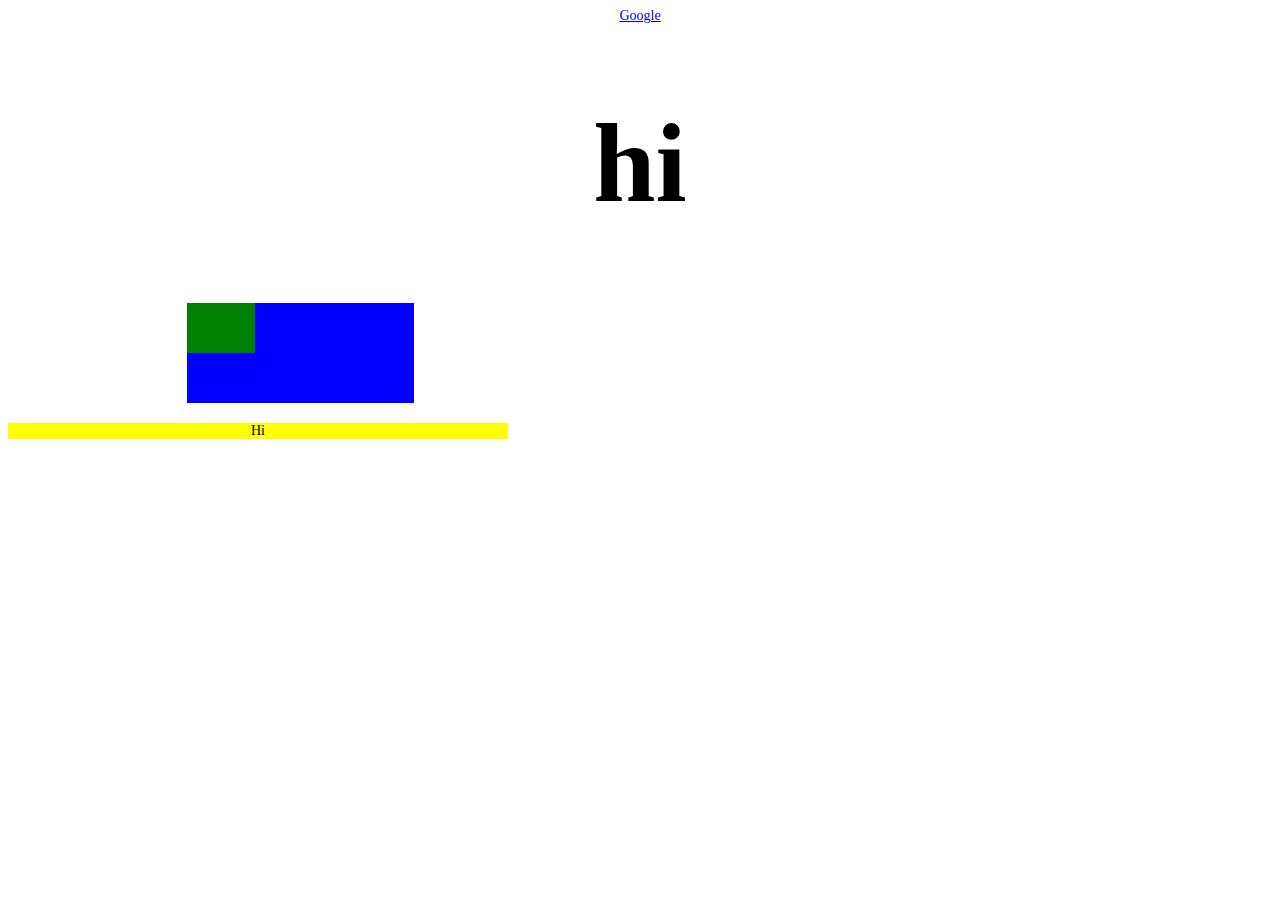
<file: w02/d03/alan/css_sizing_units/index.html>
<!DOCTYPE html>
<html lang="en">
<head>
  <meta charset="UTF-8">
  <title>Document</title>
  <link rel="stylesheet" type="text/css" href="styles.css">
</head>

<body>
  <nav>
  <a href="http://www.google.com">Google</a>
  </nav
  <section id="big-section">
    <div id="container">
      <h1> hi</h1>
        <div id="my_square"> 
        <div id="sub_square">
        </div>
        </div>
    </div>
  </section>
  <footer>
    <p>
      Hi
    </p>
  </footer>
</body>
</html>
</file>
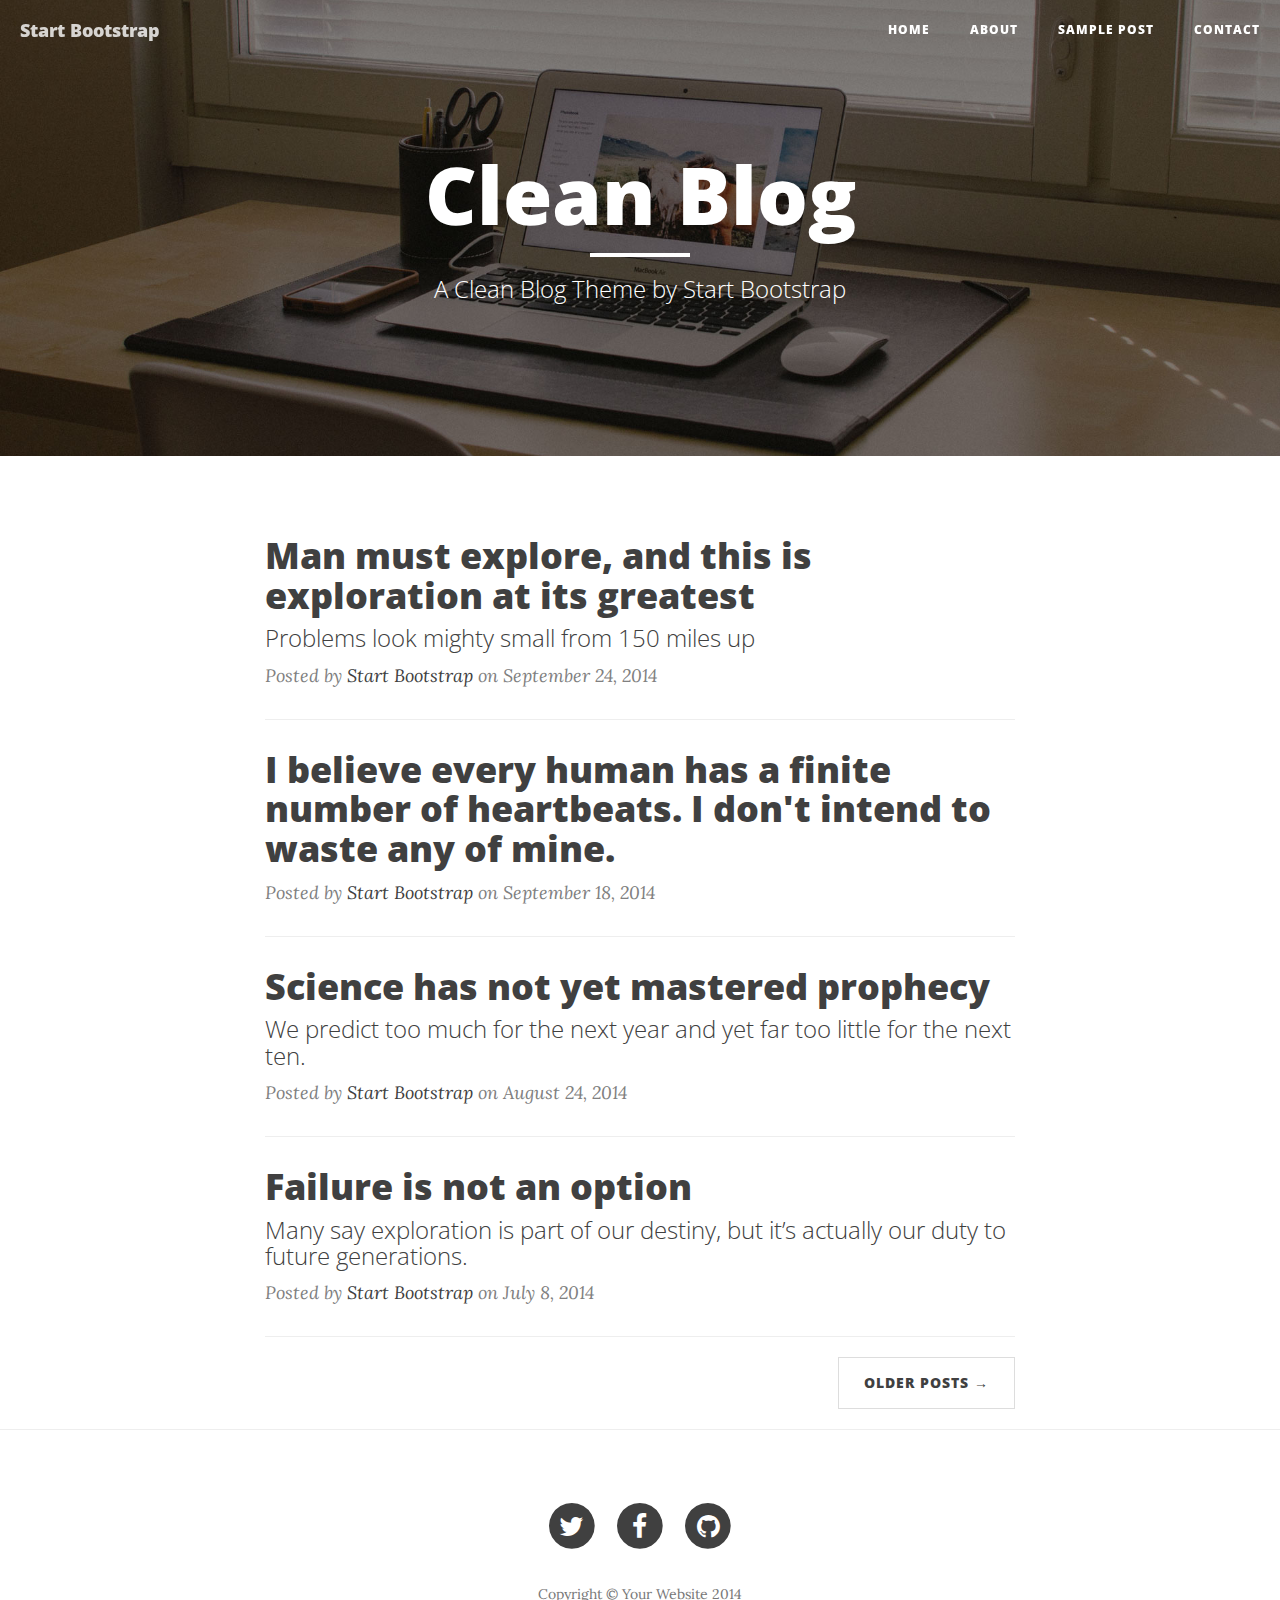
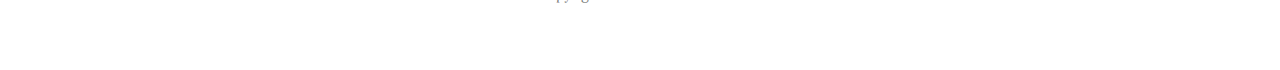
<file: w02/d02/alan/homework/public/index.html>
<!DOCTYPE html>
<html lang="en">

<head>

    <meta charset="utf-8">
    <meta http-equiv="X-UA-Compatible" content="IE=edge">
    <meta name="viewport" content="width=device-width, initial-scale=1">
    <meta name="description" content="">
    <meta name="author" content="">

    <title>Clean Blog</title>

    <!-- Bootstrap Core CSS -->
    <link href="css/bootstrap.min.css" rel="stylesheet">

    <!-- Custom CSS -->
    <link href="css/clean-blog.min.css" rel="stylesheet">

    <!-- Custom Fonts -->
    <link href="http://maxcdn.bootstrapcdn.com/font-awesome/4.1.0/css/font-awesome.min.css" rel="stylesheet" type="text/css">
    <link href='http://fonts.googleapis.com/css?family=Lora:400,700,400italic,700italic' rel='stylesheet' type='text/css'>
    <link href='http://fonts.googleapis.com/css?family=Open+Sans:300italic,400italic,600italic,700italic,800italic,400,300,600,700,800' rel='stylesheet' type='text/css'>

    <!-- HTML5 Shim and Respond.js IE8 support of HTML5 elements and media queries -->
    <!-- WARNING: Respond.js doesn't work if you view the page via file:// -->
    <!--[if lt IE 9]>
        <script src="https://oss.maxcdn.com/libs/html5shiv/3.7.0/html5shiv.js"></script>
        <script src="https://oss.maxcdn.com/libs/respond.js/1.4.2/respond.min.js"></script>
    <![endif]-->

</head>

<body>

    <!-- Navigation -->
    <nav class="navbar navbar-default navbar-custom navbar-fixed-top">
        <div class="container-fluid">
            <!-- Brand and toggle get grouped for better mobile display -->
            <div class="navbar-header page-scroll">
                <button type="button" class="navbar-toggle" data-toggle="collapse" data-target="#bs-example-navbar-collapse-1">
                    <span class="sr-only">Toggle navigation</span>
                    <span class="icon-bar"></span>
                    <span class="icon-bar"></span>
                    <span class="icon-bar"></span>
                </button>
                <a class="navbar-brand" href="index.html">Start Bootstrap</a>
            </div>

            <!-- Collect the nav links, forms, and other content for toggling -->
            <div class="collapse navbar-collapse" id="bs-example-navbar-collapse-1">
                <ul class="nav navbar-nav navbar-right">
                    <li>
                        <a href="index.html">Home</a>
                    </li>
                    <li>
                        <a href="about.html">About</a>
                    </li>
                    <li>
                        <a href="post.html">Sample Post</a>
                    </li>
                    <li>
                        <a href="contact.html">Contact</a>
                    </li>
                </ul>
            </div>
            <!-- /.navbar-collapse -->
        </div>
        <!-- /.container -->
    </nav>

    <!-- Page Header -->
    <!-- Set your background image for this header on the line below. -->
    <header class="intro-header" style="background-image: url('img/home-bg.jpg')">
        <div class="container">
            <div class="row">
                <div class="col-lg-8 col-lg-offset-2 col-md-10 col-md-offset-1">
                    <div class="site-heading">
                        <h1>Clean Blog</h1>
                        <hr class="small">
                        <span class="subheading">A Clean Blog Theme by Start Bootstrap</span>
                    </div>
                </div>
            </div>
        </div>
    </header>

    <!-- Main Content -->
    <div class="container">
        <div class="row">
            <div class="col-lg-8 col-lg-offset-2 col-md-10 col-md-offset-1">
                <div class="post-preview">
                    <a href="post.html">
                        <h2 class="post-title">
                            Man must explore, and this is exploration at its greatest
                        </h2>
                        <h3 class="post-subtitle">
                            Problems look mighty small from 150 miles up
                        </h3>
                    </a>
                    <p class="post-meta">Posted by <a href="#">Start Bootstrap</a> on September 24, 2014</p>
                </div>
                <hr>
                <div class="post-preview">
                    <a href="post.html">
                        <h2 class="post-title">
                            I believe every human has a finite number of heartbeats. I don't intend to waste any of mine.
                        </h2>
                    </a>
                    <p class="post-meta">Posted by <a href="#">Start Bootstrap</a> on September 18, 2014</p>
                </div>
                <hr>
                <div class="post-preview">
                    <a href="post.html">
                        <h2 class="post-title">
                            Science has not yet mastered prophecy
                        </h2>
                        <h3 class="post-subtitle">
                            We predict too much for the next year and yet far too little for the next ten.
                        </h3>
                    </a>
                    <p class="post-meta">Posted by <a href="#">Start Bootstrap</a> on August 24, 2014</p>
                </div>
                <hr>
                <div class="post-preview">
                    <a href="post.html">
                        <h2 class="post-title">
                            Failure is not an option
                        </h2>
                        <h3 class="post-subtitle">
                            Many say exploration is part of our destiny, but it’s actually our duty to future generations.
                        </h3>
                    </a>
                    <p class="post-meta">Posted by <a href="#">Start Bootstrap</a> on July 8, 2014</p>
                </div>
                <hr>
                <!-- Pager -->
                <ul class="pager">
                    <li class="next">
                        <a href="#">Older Posts &rarr;</a>
                    </li>
                </ul>
            </div>
        </div>
    </div>

    <hr>

    <!-- Footer -->
    <footer>
        <div class="container">
            <div class="row">
                <div class="col-lg-8 col-lg-offset-2 col-md-10 col-md-offset-1">
                    <ul class="list-inline text-center">
                        <li>
                            <a href="#">
                                <span class="fa-stack fa-lg">
                                    <i class="fa fa-circle fa-stack-2x"></i>
                                    <i class="fa fa-twitter fa-stack-1x fa-inverse"></i>
                                </span>
                            </a>
                        </li>
                        <li>
                            <a href="#">
                                <span class="fa-stack fa-lg">
                                    <i class="fa fa-circle fa-stack-2x"></i>
                                    <i class="fa fa-facebook fa-stack-1x fa-inverse"></i>
                                </span>
                            </a>
                        </li>
                        <li>
                            <a href="#">
                                <span class="fa-stack fa-lg">
                                    <i class="fa fa-circle fa-stack-2x"></i>
                                    <i class="fa fa-github fa-stack-1x fa-inverse"></i>
                                </span>
                            </a>
                        </li>
                    </ul>
                    <p class="copyright text-muted">Copyright &copy; Your Website 2014</p>
                </div>
            </div>
        </div>
    </footer>

    <!-- jQuery -->
    <script src="js/jquery.js"></script>

    <!-- Bootstrap Core JavaScript -->
    <script src="js/bootstrap.min.js"></script>

    <!-- Custom Theme JavaScript -->
    <script src="js/clean-blog.min.js"></script>

</body>

</html>
</file>
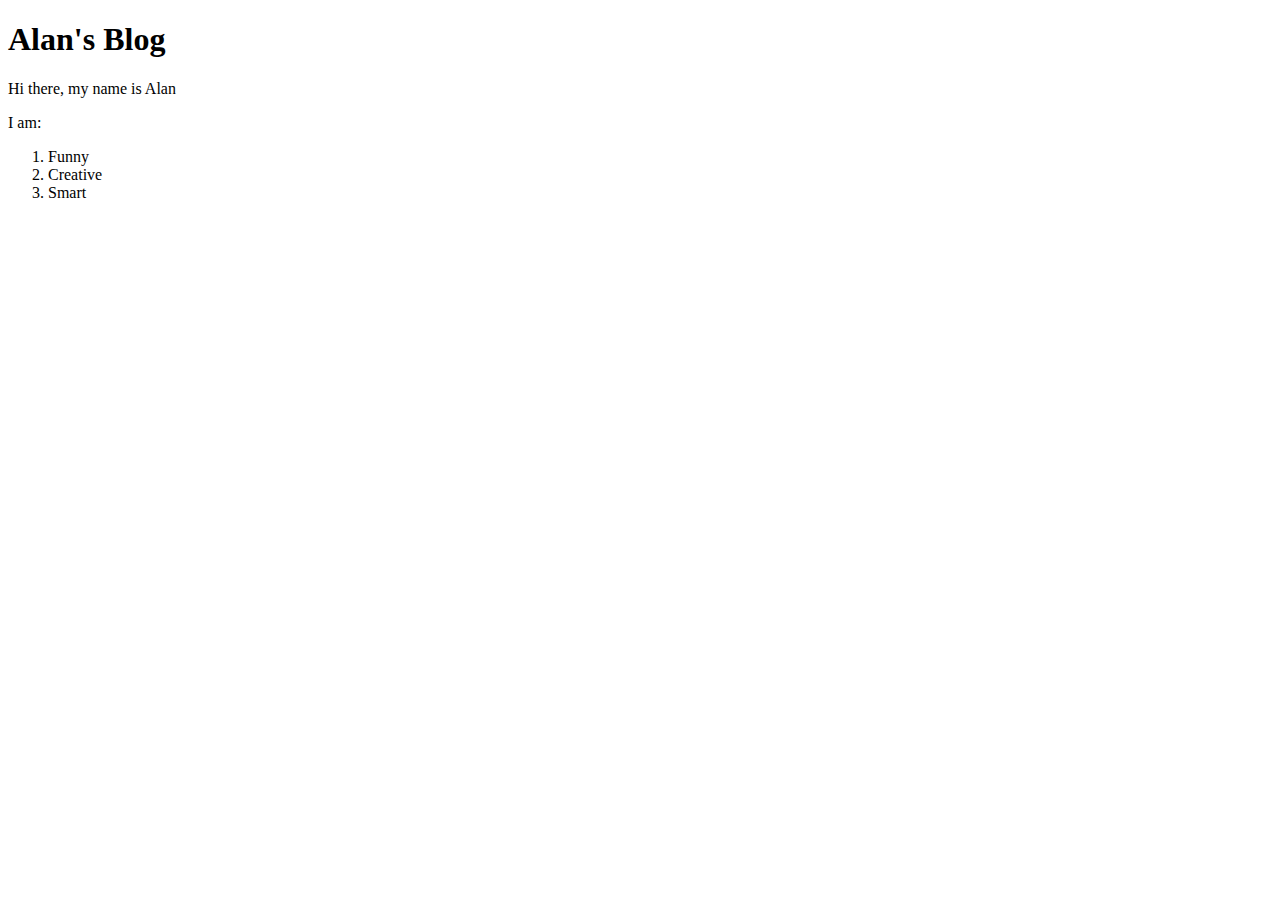
<file: w02/d02/alan/html.html>
<!DOCTYPE html>
<html lang="en">
<head>
  <meta charset="Alan">
  <title>Alan's Blog</title>
</head>
<body>
  <header>
  <h1>Alan's Blog</h1>
  <p>Hi there, my name is Alan</p>
  <p>I am:</p>
  <ol>
    <li>Funny</li>
    <li>Creative</li>
    <li>Smart</li>
  </ol>
</body>
</html>
</file>
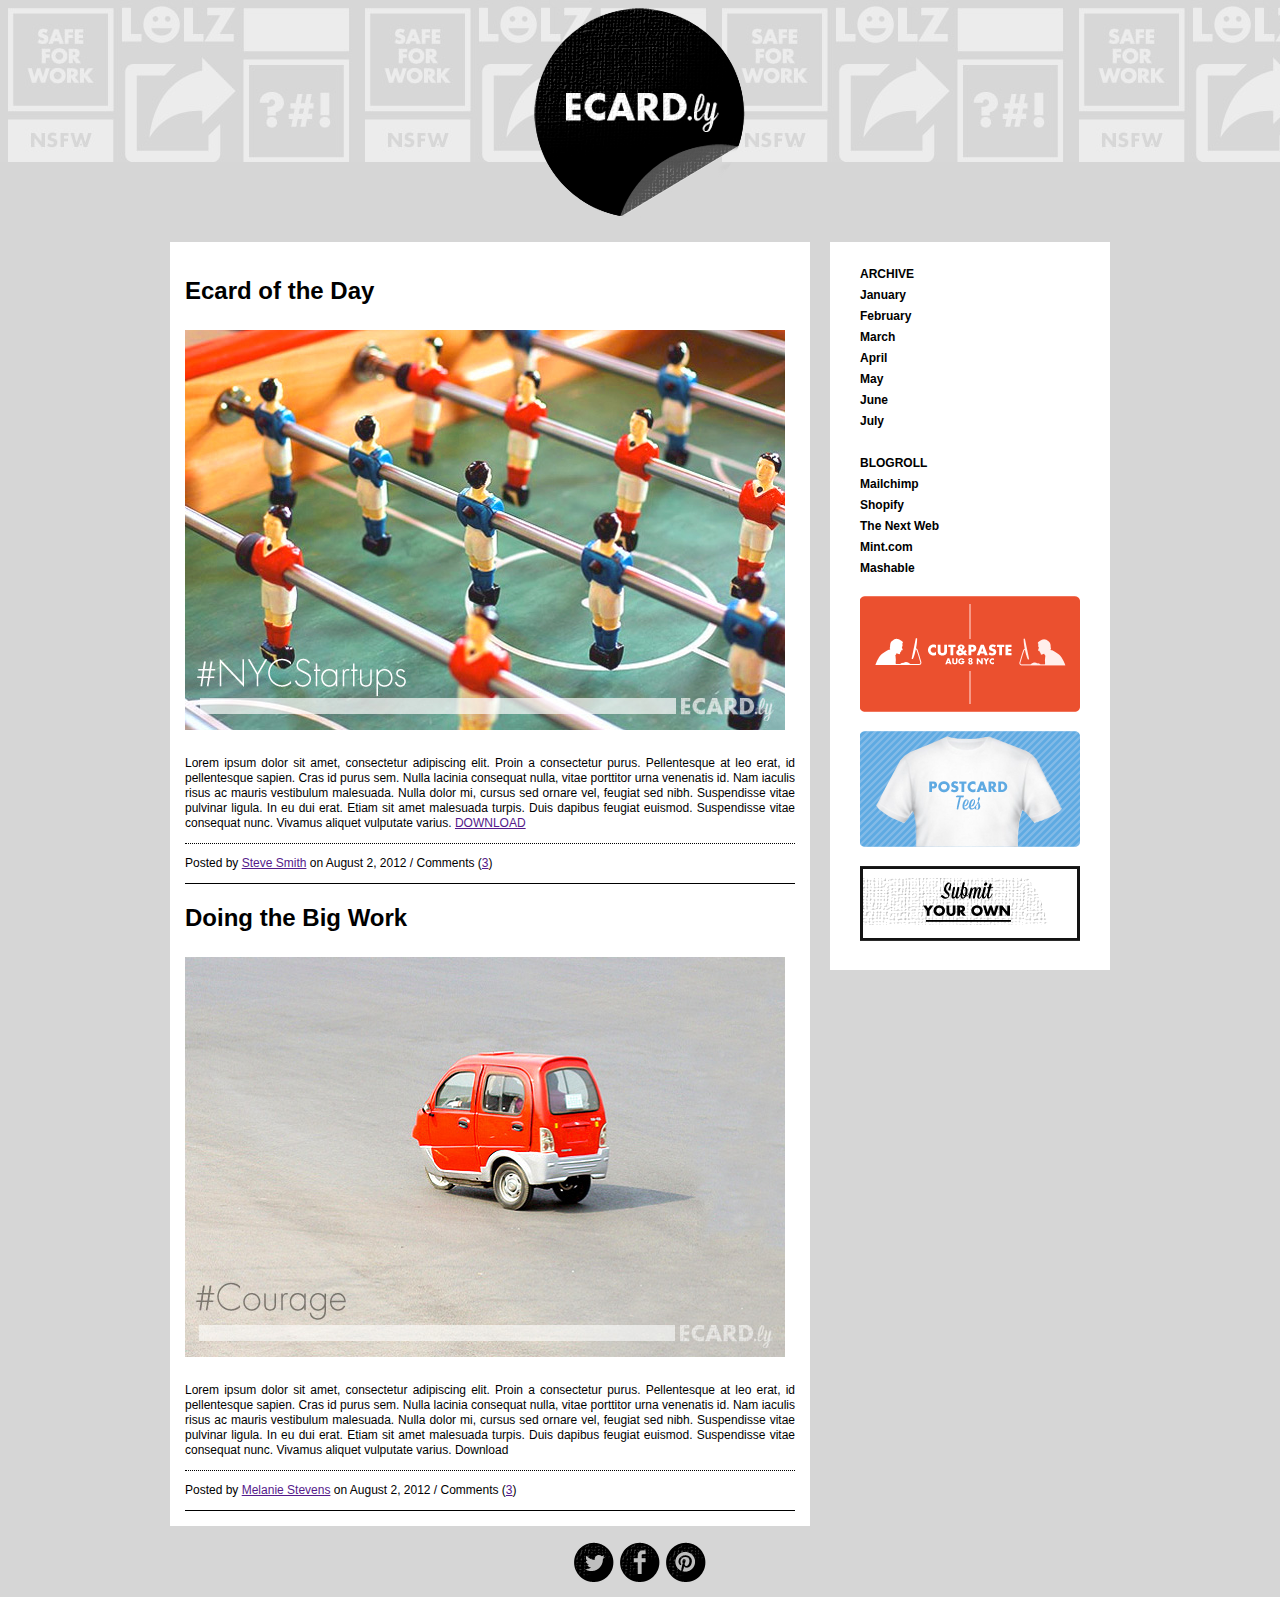
<file: w02/d03/alan/hw_wk2_d3/home.html>
<!DOCTYPE html>
<html lang="en">
  <head>
      <meta charset="utf-8">
      <meta name="description" content="The best in ecards">
      <meta name="keywords" content="Ecards, comedy, gifts">
    <title>Ecard.ly | The Best in Ecards</title>
    <link rel="stylesheet" href="css/styles.css">
    <link rel="stylesheet" href="css/normalize.css">
  </head>
  <body>
    <div id="container">

      <header>
        <div>
        <img src="images/logo.png">
        </div>
      </header>

      <div id="main">
        <div id="main_column">
          <h2>Ecard of the Day</h2>
              <img src="images/ecard-nycstartups.jpg">
          <p>
            Lorem ipsum dolor sit amet, consectetur adipiscing elit. Proin a consectetur purus. Pellentesque at leo erat, id pellentesque sapien. Cras id purus sem. Nulla lacinia consequat nulla, vitae porttitor urna venenatis id. Nam iaculis risus ac mauris vestibulum malesuada. Nulla dolor mi, cursus sed ornare vel, feugiat sed nibh. Suspendisse vitae pulvinar ligula. In eu dui erat. Etiam sit amet malesuada turpis. Duis dapibus feugiat euismod. Suspendisse vitae consequat nunc. Vivamus aliquet vulputate varius. <a href="">DOWNLOAD</a>
          </p>

            <div class="brd"> 
              <p>
                Posted by 
                <a href="">Steve Smith</a> 
                on August 2, 2012  /  Comments (<a href="">3</a>)
              </p>
            </div>

          <h2>Doing the Big Work</h2>
          <img src="images/ecard-courage.jpg">
          <p>
            Lorem ipsum dolor sit amet, consectetur adipiscing elit. Proin a consectetur purus. Pellentesque at leo erat, id pellentesque sapien. Cras id purus sem. Nulla lacinia consequat nulla, vitae porttitor urna venenatis id. Nam iaculis risus ac mauris vestibulum malesuada. Nulla dolor mi, cursus sed ornare vel, feugiat sed nibh. Suspendisse vitae pulvinar ligula. In eu dui erat. Etiam sit amet malesuada turpis. Duis dapibus feugiat euismod. Suspendisse vitae consequat nunc. Vivamus aliquet vulputate varius. Download
          </p>

             <div class="brd"> 
              <p>
                Posted by 
                <a href="">Melanie Stevens</a> on August 2, 2012  /  Comments (<a href="">3</a>)
              </p>
            </div>
          </div>

        <div id="sidebar">
          <p style="font-weight: bold; line-height: 175%">
            ARCHIVE<br>
            January <br>
            February <br>
            March <br>
            April <br>
            May <br>
            June <br>
            July <br>
            <br>
            BLOGROLL <br>
            Mailchimp <br>
            Shopify <br>
            The Next Web <br>
            Mint.com <br>
            Mashable 
          </p>
          <img src="images/ad-cut-and-paste.gif">
          <img src="images/ad-postcard-tee.png">
          <img src="images/ad-submit-your-own.png">
        </div>
      </div>
  <div class="clearfix">
  </div>
    <footer>
    <img src="images/social-icon-twitter.png">
    <img src="images/social-icon-facebook.png">
    <img src="images/social-icon-pinterest.png">
    </footer>
    </div>
  </body>
</html>
</file>
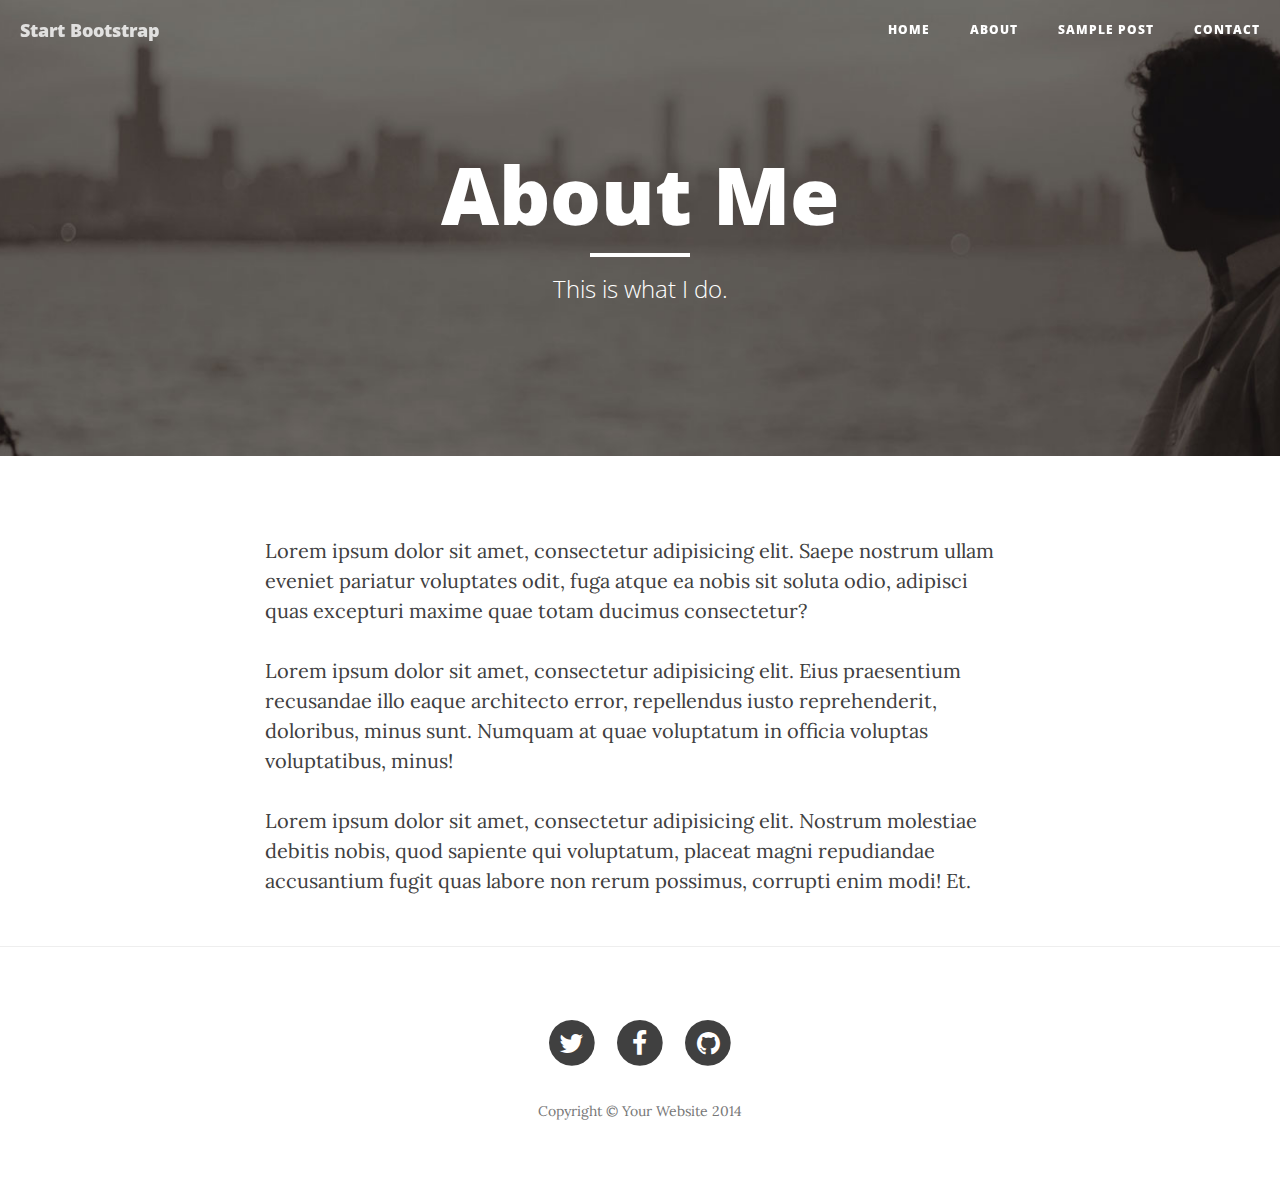
<file: w02/d02/alan/homework/public/about.html>
<!DOCTYPE html>
<html lang="en">

<head>

    <meta charset="utf-8">
    <meta http-equiv="X-UA-Compatible" content="IE=edge">
    <meta name="viewport" content="width=device-width, initial-scale=1">
    <meta name="description" content="">
    <meta name="author" content="">

    <title>Clean Blog - About</title>

    <!-- Bootstrap Core CSS -->
    <link href="css/bootstrap.min.css" rel="stylesheet">

    <!-- Custom CSS -->
    <link href="css/clean-blog.min.css" rel="stylesheet">

    <!-- Custom Fonts -->
    <link href="http://maxcdn.bootstrapcdn.com/font-awesome/4.1.0/css/font-awesome.min.css" rel="stylesheet" type="text/css">
    <link href='http://fonts.googleapis.com/css?family=Lora:400,700,400italic,700italic' rel='stylesheet' type='text/css'>
    <link href='http://fonts.googleapis.com/css?family=Open+Sans:300italic,400italic,600italic,700italic,800italic,400,300,600,700,800' rel='stylesheet' type='text/css'>

    <!-- HTML5 Shim and Respond.js IE8 support of HTML5 elements and media queries -->
    <!-- WARNING: Respond.js doesn't work if you view the page via file:// -->
    <!--[if lt IE 9]>
        <script src="https://oss.maxcdn.com/libs/html5shiv/3.7.0/html5shiv.js"></script>
        <script src="https://oss.maxcdn.com/libs/respond.js/1.4.2/respond.min.js"></script>
    <![endif]-->

</head>

<body>

    <!-- Navigation -->
    <nav class="navbar navbar-default navbar-custom navbar-fixed-top">
        <div class="container-fluid">
            <!-- Brand and toggle get grouped for better mobile display -->
            <div class="navbar-header page-scroll">
                <button type="button" class="navbar-toggle" data-toggle="collapse" data-target="#bs-example-navbar-collapse-1">
                    <span class="sr-only">Toggle navigation</span>
                    <span class="icon-bar"></span>
                    <span class="icon-bar"></span>
                    <span class="icon-bar"></span>
                </button>
                <a class="navbar-brand" href="index.html">Start Bootstrap</a>
            </div>

            <!-- Collect the nav links, forms, and other content for toggling -->
            <div class="collapse navbar-collapse" id="bs-example-navbar-collapse-1">
                <ul class="nav navbar-nav navbar-right">
                    <li>
                        <a href="index.html">Home</a>
                    </li>
                    <li>
                        <a href="about.html">About</a>
                    </li>
                    <li>
                        <a href="post.html">Sample Post</a>
                    </li>
                    <li>
                        <a href="contact.html">Contact</a>
                    </li>
                </ul>
            </div>
            <!-- /.navbar-collapse -->
        </div>
        <!-- /.container -->
    </nav>

    <!-- Page Header -->
    <!-- Set your background image for this header on the line below. -->
    <header class="intro-header" style="background-image: url('img/about-bg.jpg')">
        <div class="container">
            <div class="row">
                <div class="col-lg-8 col-lg-offset-2 col-md-10 col-md-offset-1">
                    <div class="page-heading">
                        <h1>About Me</h1>
                        <hr class="small">
                        <span class="subheading">This is what I do.</span>
                    </div>
                </div>
            </div>
        </div>
    </header>

    <!-- Main Content -->
    <div class="container">
        <div class="row">
            <div class="col-lg-8 col-lg-offset-2 col-md-10 col-md-offset-1">
                <p>Lorem ipsum dolor sit amet, consectetur adipisicing elit. Saepe nostrum ullam eveniet pariatur voluptates odit, fuga atque ea nobis sit soluta odio, adipisci quas excepturi maxime quae totam ducimus consectetur?</p>
                <p>Lorem ipsum dolor sit amet, consectetur adipisicing elit. Eius praesentium recusandae illo eaque architecto error, repellendus iusto reprehenderit, doloribus, minus sunt. Numquam at quae voluptatum in officia voluptas voluptatibus, minus!</p>
                <p>Lorem ipsum dolor sit amet, consectetur adipisicing elit. Nostrum molestiae debitis nobis, quod sapiente qui voluptatum, placeat magni repudiandae accusantium fugit quas labore non rerum possimus, corrupti enim modi! Et.</p>
            </div>
        </div>
    </div>

    <hr>

    <!-- Footer -->
    <footer>
        <div class="container">
            <div class="row">
                <div class="col-lg-8 col-lg-offset-2 col-md-10 col-md-offset-1">
                    <ul class="list-inline text-center">
                        <li>
                            <a href="#">
                                <span class="fa-stack fa-lg">
                                    <i class="fa fa-circle fa-stack-2x"></i>
                                    <i class="fa fa-twitter fa-stack-1x fa-inverse"></i>
                                </span>
                            </a>
                        </li>
                        <li>
                            <a href="#">
                                <span class="fa-stack fa-lg">
                                    <i class="fa fa-circle fa-stack-2x"></i>
                                    <i class="fa fa-facebook fa-stack-1x fa-inverse"></i>
                                </span>
                            </a>
                        </li>
                        <li>
                            <a href="#">
                                <span class="fa-stack fa-lg">
                                    <i class="fa fa-circle fa-stack-2x"></i>
                                    <i class="fa fa-github fa-stack-1x fa-inverse"></i>
                                </span>
                            </a>
                        </li>
                    </ul>
                    <p class="copyright text-muted">Copyright &copy; Your Website 2014</p>
                </div>
            </div>
        </div>
    </footer>

    <!-- jQuery -->
    <script src="js/jquery.js"></script>

    <!-- Bootstrap Core JavaScript -->
    <script src="js/bootstrap.min.js"></script>

    <!-- Custom Theme JavaScript -->
    <script src="js/clean-blog.min.js"></script>

</body>

</html>
</file>
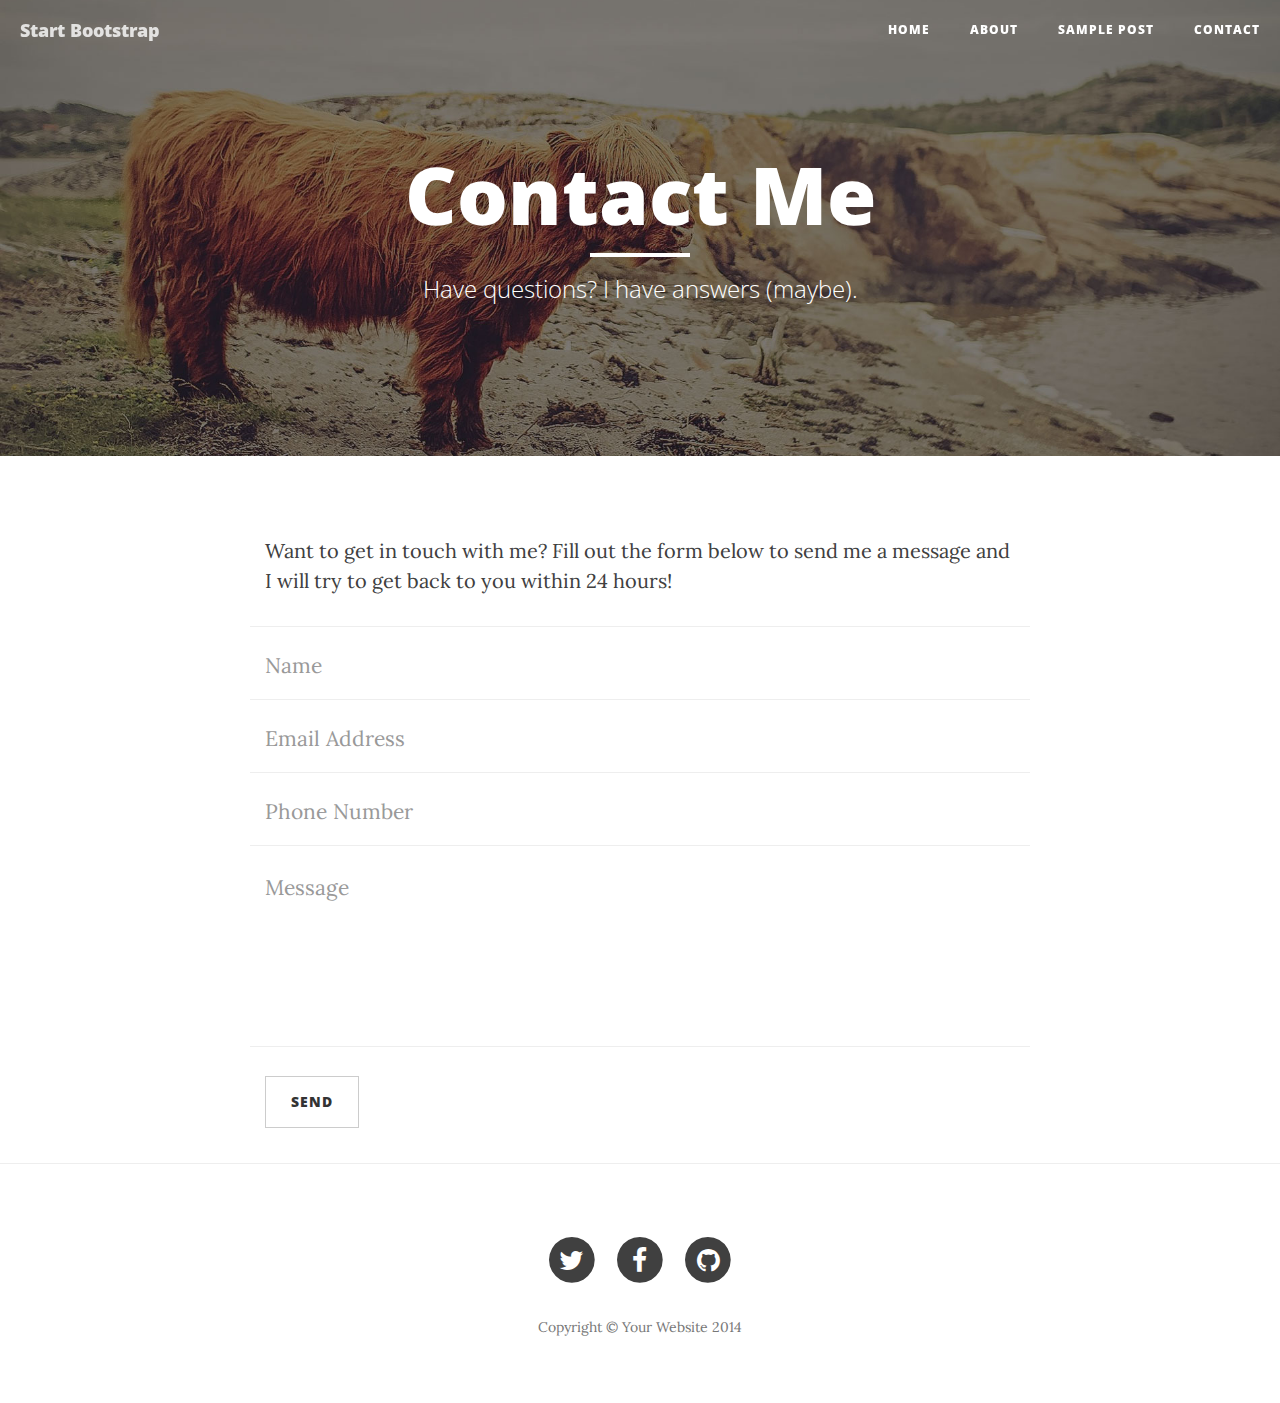
<file: w02/d02/alan/homework/public/contact.html>
<!DOCTYPE html>
<html lang="en">

<head>

    <meta charset="utf-8">
    <meta http-equiv="X-UA-Compatible" content="IE=edge">
    <meta name="viewport" content="width=device-width, initial-scale=1">
    <meta name="description" content="">
    <meta name="author" content="">

    <title>Clean Blog - Contact</title>

    <!-- Bootstrap Core CSS -->
    <link href="css/bootstrap.min.css" rel="stylesheet">

    <!-- Custom CSS -->
    <link href="css/clean-blog.min.css" rel="stylesheet">

    <!-- Custom Fonts -->
    <link href="http://maxcdn.bootstrapcdn.com/font-awesome/4.1.0/css/font-awesome.min.css" rel="stylesheet" type="text/css">
    <link href='http://fonts.googleapis.com/css?family=Lora:400,700,400italic,700italic' rel='stylesheet' type='text/css'>
    <link href='http://fonts.googleapis.com/css?family=Open+Sans:300italic,400italic,600italic,700italic,800italic,400,300,600,700,800' rel='stylesheet' type='text/css'>

    <!-- HTML5 Shim and Respond.js IE8 support of HTML5 elements and media queries -->
    <!-- WARNING: Respond.js doesn't work if you view the page via file:// -->
    <!--[if lt IE 9]>
        <script src="https://oss.maxcdn.com/libs/html5shiv/3.7.0/html5shiv.js"></script>
        <script src="https://oss.maxcdn.com/libs/respond.js/1.4.2/respond.min.js"></script>
    <![endif]-->

</head>

<body>

    <!-- Navigation -->
    <nav class="navbar navbar-default navbar-custom navbar-fixed-top">
        <div class="container-fluid">
            <!-- Brand and toggle get grouped for better mobile display -->
            <div class="navbar-header page-scroll">
                <button type="button" class="navbar-toggle" data-toggle="collapse" data-target="#bs-example-navbar-collapse-1">
                    <span class="sr-only">Toggle navigation</span>
                    <span class="icon-bar"></span>
                    <span class="icon-bar"></span>
                    <span class="icon-bar"></span>
                </button>
                <a class="navbar-brand" href="index.html">Start Bootstrap</a>
            </div>

            <!-- Collect the nav links, forms, and other content for toggling -->
            <div class="collapse navbar-collapse" id="bs-example-navbar-collapse-1">
                <ul class="nav navbar-nav navbar-right">
                    <li>
                        <a href="index.html">Home</a>
                    </li>
                    <li>
                        <a href="about.html">About</a>
                    </li>
                    <li>
                        <a href="post.html">Sample Post</a>
                    </li>
                    <li>
                        <a href="contact.html">Contact</a>
                    </li>
                </ul>
            </div>
            <!-- /.navbar-collapse -->
        </div>
        <!-- /.container -->
    </nav>

    <!-- Page Header -->
    <!-- Set your background image for this header on the line below. -->
    <header class="intro-header" style="background-image: url('img/contact-bg.jpg')">
        <div class="container">
            <div class="row">
                <div class="col-lg-8 col-lg-offset-2 col-md-10 col-md-offset-1">
                    <div class="page-heading">
                        <h1>Contact Me</h1>
                        <hr class="small">
                        <span class="subheading">Have questions? I have answers (maybe).</span>
                    </div>
                </div>
            </div>
        </div>
    </header>

    <!-- Main Content -->
    <div class="container">
        <div class="row">
            <div class="col-lg-8 col-lg-offset-2 col-md-10 col-md-offset-1">
                <p>Want to get in touch with me? Fill out the form below to send me a message and I will try to get back to you within 24 hours!</p>
                <!-- Contact Form - Enter your email address on line 19 of the mail/contact_me.php file to make this form work. -->
                <!-- WARNING: Some web hosts do not allow emails to be sent through forms to common mail hosts like Gmail or Yahoo. It's recommended that you use a private domain email address! -->
                <!-- NOTE: To use the contact form, your site must be on a live web host with PHP! The form will not work locally! -->
                <form name="sentMessage" id="contactForm" novalidate>
                    <div class="row control-group">
                        <div class="form-group col-xs-12 floating-label-form-group controls">
                            <label>Name</label>
                            <input type="text" class="form-control" placeholder="Name" id="name" required data-validation-required-message="Please enter your name.">
                            <p class="help-block text-danger"></p>
                        </div>
                    </div>
                    <div class="row control-group">
                        <div class="form-group col-xs-12 floating-label-form-group controls">
                            <label>Email Address</label>
                            <input type="email" class="form-control" placeholder="Email Address" id="email" required data-validation-required-message="Please enter your email address.">
                            <p class="help-block text-danger"></p>
                        </div>
                    </div>
                    <div class="row control-group">
                        <div class="form-group col-xs-12 floating-label-form-group controls">
                            <label>Phone Number</label>
                            <input type="tel" class="form-control" placeholder="Phone Number" id="phone" required data-validation-required-message="Please enter your phone number.">
                            <p class="help-block text-danger"></p>
                        </div>
                    </div>
                    <div class="row control-group">
                        <div class="form-group col-xs-12 floating-label-form-group controls">
                            <label>Message</label>
                            <textarea rows="5" class="form-control" placeholder="Message" id="message" required data-validation-required-message="Please enter a message."></textarea>
                            <p class="help-block text-danger"></p>
                        </div>
                    </div>
                    <br>
                    <div id="success"></div>
                    <div class="row">
                        <div class="form-group col-xs-12">
                            <button type="submit" class="btn btn-default">Send</button>
                        </div>
                    </div>
                </form>
            </div>
        </div>
    </div>

    <hr>

    <!-- Footer -->
    <footer>
        <div class="container">
            <div class="row">
                <div class="col-lg-8 col-lg-offset-2 col-md-10 col-md-offset-1">
                    <ul class="list-inline text-center">
                        <li>
                            <a href="#">
                                <span class="fa-stack fa-lg">
                                    <i class="fa fa-circle fa-stack-2x"></i>
                                    <i class="fa fa-twitter fa-stack-1x fa-inverse"></i>
                                </span>
                            </a>
                        </li>
                        <li>
                            <a href="#">
                                <span class="fa-stack fa-lg">
                                    <i class="fa fa-circle fa-stack-2x"></i>
                                    <i class="fa fa-facebook fa-stack-1x fa-inverse"></i>
                                </span>
                            </a>
                        </li>
                        <li>
                            <a href="#">
                                <span class="fa-stack fa-lg">
                                    <i class="fa fa-circle fa-stack-2x"></i>
                                    <i class="fa fa-github fa-stack-1x fa-inverse"></i>
                                </span>
                            </a>
                        </li>
                    </ul>
                    <p class="copyright text-muted">Copyright &copy; Your Website 2014</p>
                </div>
            </div>
        </div>
    </footer>

    <!-- jQuery -->
    <script src="js/jquery.js"></script>

    <!-- Bootstrap Core JavaScript -->
    <script src="js/bootstrap.min.js"></script>

    <!-- Custom Theme JavaScript -->
    <script src="js/clean-blog.min.js"></script>

</body>

</html>
</file>
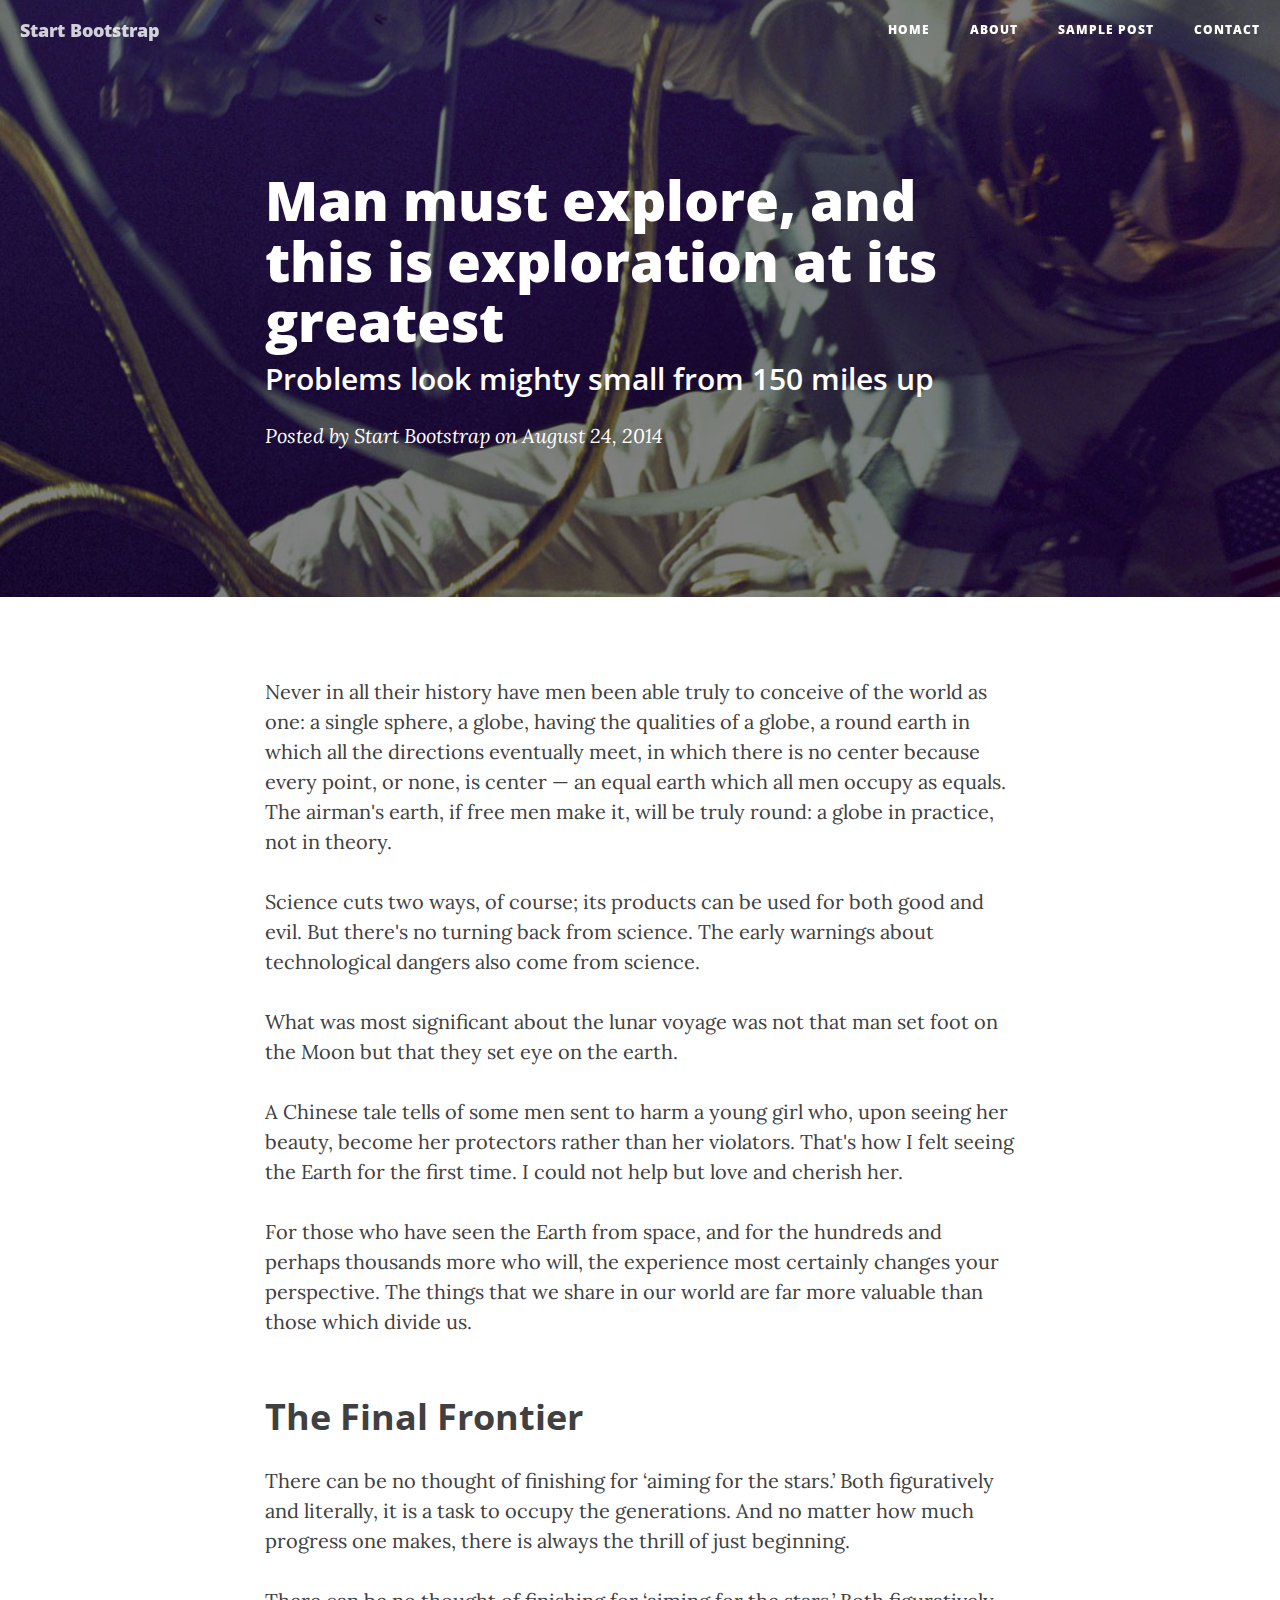
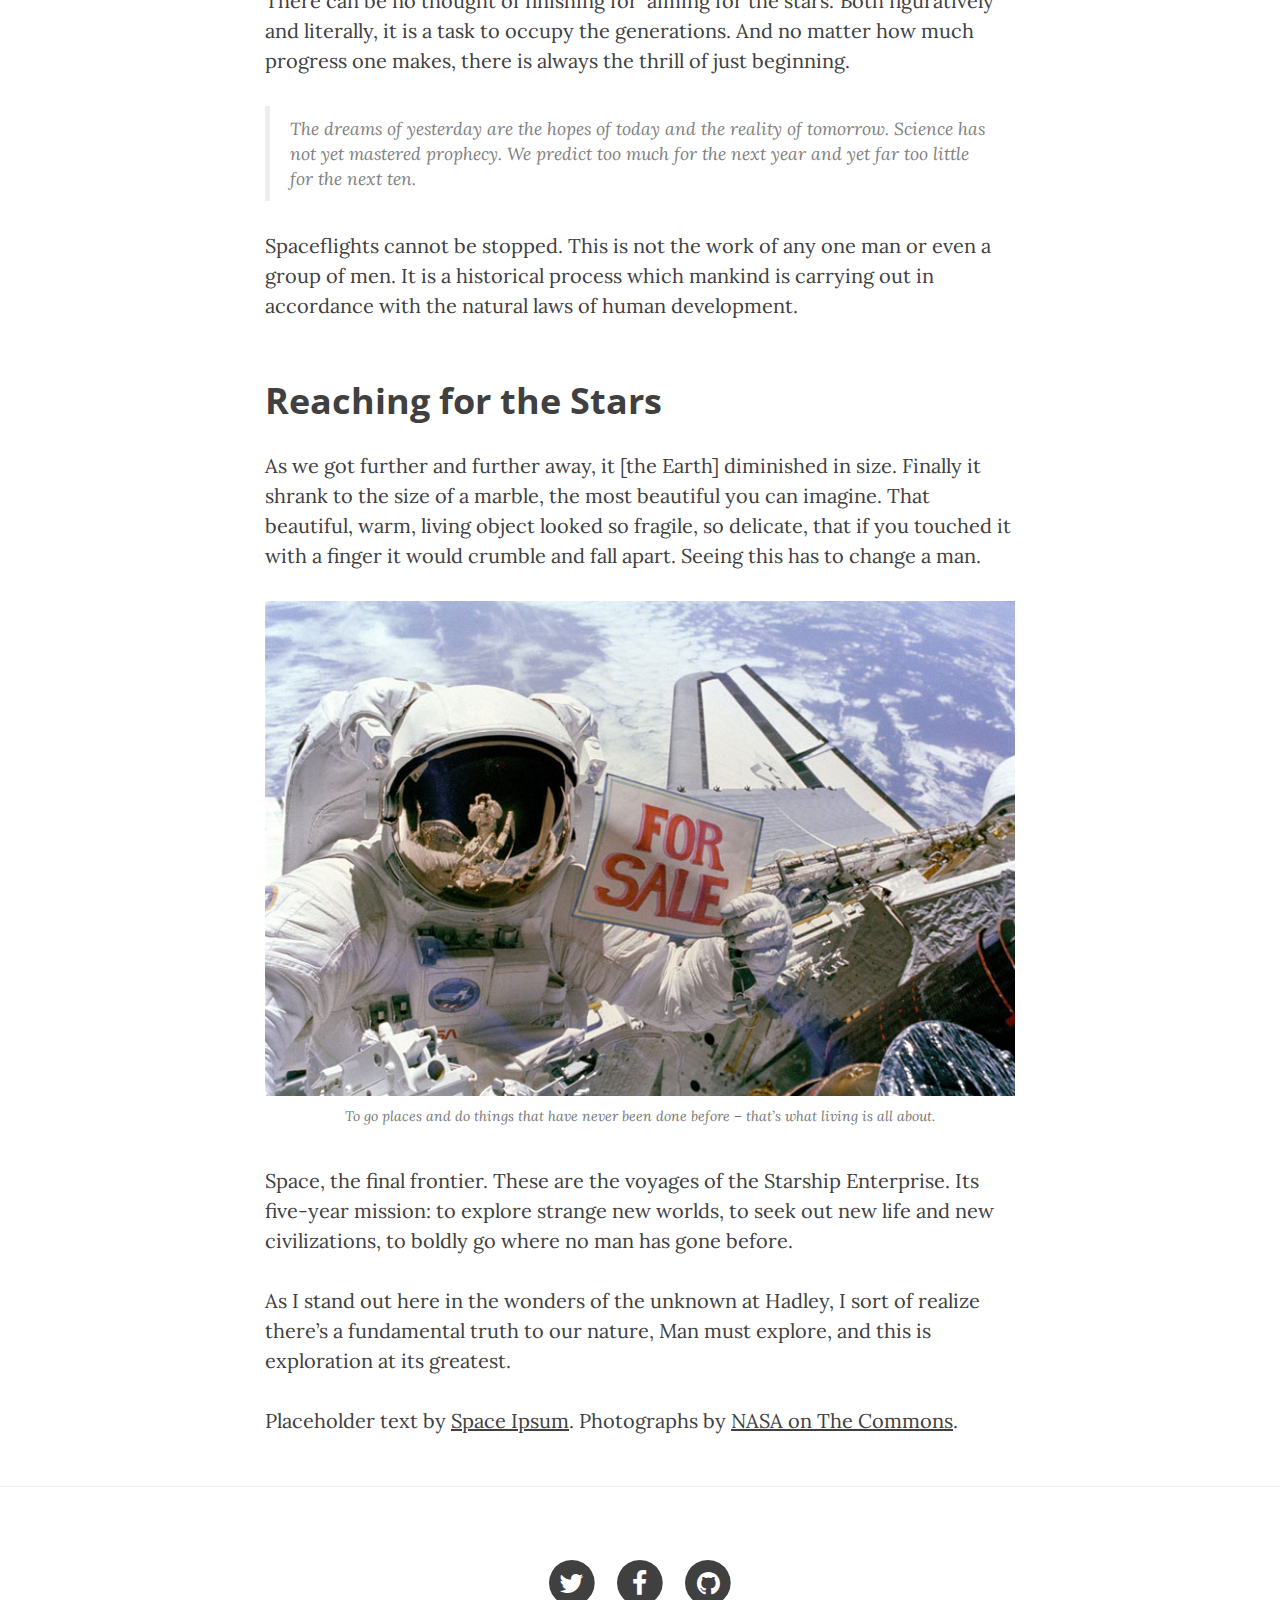
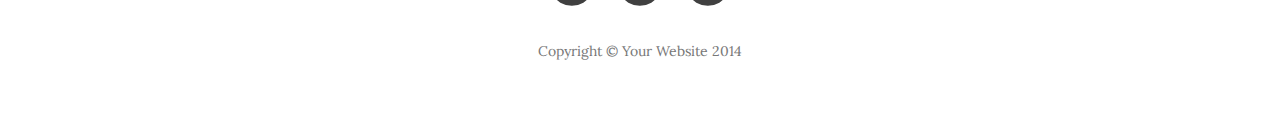
<file: w02/d02/alan/homework/public/post.html>
<!DOCTYPE html>
<html lang="en">

<head>

    <meta charset="utf-8">
    <meta http-equiv="X-UA-Compatible" content="IE=edge">
    <meta name="viewport" content="width=device-width, initial-scale=1">
    <meta name="description" content="">
    <meta name="author" content="">

    <title>Clean Blog - Sample Post</title>

    <!-- Bootstrap Core CSS -->
    <link href="css/bootstrap.min.css" rel="stylesheet">

    <!-- Custom CSS -->
    <link href="css/clean-blog.min.css" rel="stylesheet">

    <!-- Custom Fonts -->
    <link href="http://maxcdn.bootstrapcdn.com/font-awesome/4.1.0/css/font-awesome.min.css" rel="stylesheet" type="text/css">
    <link href='http://fonts.googleapis.com/css?family=Lora:400,700,400italic,700italic' rel='stylesheet' type='text/css'>
    <link href='http://fonts.googleapis.com/css?family=Open+Sans:300italic,400italic,600italic,700italic,800italic,400,300,600,700,800' rel='stylesheet' type='text/css'>

    <!-- HTML5 Shim and Respond.js IE8 support of HTML5 elements and media queries -->
    <!-- WARNING: Respond.js doesn't work if you view the page via file:// -->
    <!--[if lt IE 9]>
        <script src="https://oss.maxcdn.com/libs/html5shiv/3.7.0/html5shiv.js"></script>
        <script src="https://oss.maxcdn.com/libs/respond.js/1.4.2/respond.min.js"></script>
    <![endif]-->

</head>

<body>

    <!-- Navigation -->
    <nav class="navbar navbar-default navbar-custom navbar-fixed-top">
        <div class="container-fluid">
            <!-- Brand and toggle get grouped for better mobile display -->
            <div class="navbar-header page-scroll">
                <button type="button" class="navbar-toggle" data-toggle="collapse" data-target="#bs-example-navbar-collapse-1">
                    <span class="sr-only">Toggle navigation</span>
                    <span class="icon-bar"></span>
                    <span class="icon-bar"></span>
                    <span class="icon-bar"></span>
                </button>
                <a class="navbar-brand" href="index.html">Start Bootstrap</a>
            </div>

            <!-- Collect the nav links, forms, and other content for toggling -->
            <div class="collapse navbar-collapse" id="bs-example-navbar-collapse-1">
                <ul class="nav navbar-nav navbar-right">
                    <li>
                        <a href="index.html">Home</a>
                    </li>
                    <li>
                        <a href="about.html">About</a>
                    </li>
                    <li>
                        <a href="post.html">Sample Post</a>
                    </li>
                    <li>
                        <a href="contact.html">Contact</a>
                    </li>
                </ul>
            </div>
            <!-- /.navbar-collapse -->
        </div>
        <!-- /.container -->
    </nav>

    <!-- Page Header -->
    <!-- Set your background image for this header on the line below. -->
    <header class="intro-header" style="background-image: url('img/post-bg.jpg')">
        <div class="container">
            <div class="row">
                <div class="col-lg-8 col-lg-offset-2 col-md-10 col-md-offset-1">
                    <div class="post-heading">
                        <h1>Man must explore, and this is exploration at its greatest</h1>
                        <h2 class="subheading">Problems look mighty small from 150 miles up</h2>
                        <span class="meta">Posted by <a href="#">Start Bootstrap</a> on August 24, 2014</span>
                    </div>
                </div>
            </div>
        </div>
    </header>

    <!-- Post Content -->
    <article>
        <div class="container">
            <div class="row">
                <div class="col-lg-8 col-lg-offset-2 col-md-10 col-md-offset-1">
                    <p>Never in all their history have men been able truly to conceive of the world as one: a single sphere, a globe, having the qualities of a globe, a round earth in which all the directions eventually meet, in which there is no center because every point, or none, is center — an equal earth which all men occupy as equals. The airman's earth, if free men make it, will be truly round: a globe in practice, not in theory.</p>

                    <p>Science cuts two ways, of course; its products can be used for both good and evil. But there's no turning back from science. The early warnings about technological dangers also come from science.</p>

                    <p>What was most significant about the lunar voyage was not that man set foot on the Moon but that they set eye on the earth.</p>

                    <p>A Chinese tale tells of some men sent to harm a young girl who, upon seeing her beauty, become her protectors rather than her violators. That's how I felt seeing the Earth for the first time. I could not help but love and cherish her.</p>

                    <p>For those who have seen the Earth from space, and for the hundreds and perhaps thousands more who will, the experience most certainly changes your perspective. The things that we share in our world are far more valuable than those which divide us.</p>

                    <h2 class="section-heading">The Final Frontier</h2>

                    <p>There can be no thought of finishing for ‘aiming for the stars.’ Both figuratively and literally, it is a task to occupy the generations. And no matter how much progress one makes, there is always the thrill of just beginning.</p>

                    <p>There can be no thought of finishing for ‘aiming for the stars.’ Both figuratively and literally, it is a task to occupy the generations. And no matter how much progress one makes, there is always the thrill of just beginning.</p>

                    <blockquote>The dreams of yesterday are the hopes of today and the reality of tomorrow. Science has not yet mastered prophecy. We predict too much for the next year and yet far too little for the next ten.</blockquote>

                    <p>Spaceflights cannot be stopped. This is not the work of any one man or even a group of men. It is a historical process which mankind is carrying out in accordance with the natural laws of human development.</p>

                    <h2 class="section-heading">Reaching for the Stars</h2>

                    <p>As we got further and further away, it [the Earth] diminished in size. Finally it shrank to the size of a marble, the most beautiful you can imagine. That beautiful, warm, living object looked so fragile, so delicate, that if you touched it with a finger it would crumble and fall apart. Seeing this has to change a man.</p>

                    <a href="#">
                        <img class="img-responsive" src="img/post-sample-image.jpg" alt="">
                    </a>
                    <span class="caption text-muted">To go places and do things that have never been done before – that’s what living is all about.</span>

                    <p>Space, the final frontier. These are the voyages of the Starship Enterprise. Its five-year mission: to explore strange new worlds, to seek out new life and new civilizations, to boldly go where no man has gone before.</p>

                    <p>As I stand out here in the wonders of the unknown at Hadley, I sort of realize there’s a fundamental truth to our nature, Man must explore, and this is exploration at its greatest.</p>

                    <p>Placeholder text by <a href="http://spaceipsum.com/">Space Ipsum</a>. Photographs by <a href="https://www.flickr.com/photos/nasacommons/">NASA on The Commons</a>.</p>
                </div>
            </div>
        </div>
    </article>

    <hr>

    <!-- Footer -->
    <footer>
        <div class="container">
            <div class="row">
                <div class="col-lg-8 col-lg-offset-2 col-md-10 col-md-offset-1">
                    <ul class="list-inline text-center">
                        <li>
                            <a href="#">
                                <span class="fa-stack fa-lg">
                                    <i class="fa fa-circle fa-stack-2x"></i>
                                    <i class="fa fa-twitter fa-stack-1x fa-inverse"></i>
                                </span>
                            </a>
                        </li>
                        <li>
                            <a href="#">
                                <span class="fa-stack fa-lg">
                                    <i class="fa fa-circle fa-stack-2x"></i>
                                    <i class="fa fa-facebook fa-stack-1x fa-inverse"></i>
                                </span>
                            </a>
                        </li>
                        <li>
                            <a href="#">
                                <span class="fa-stack fa-lg">
                                    <i class="fa fa-circle fa-stack-2x"></i>
                                    <i class="fa fa-github fa-stack-1x fa-inverse"></i>
                                </span>
                            </a>
                        </li>
                    </ul>
                    <p class="copyright text-muted">Copyright &copy; Your Website 2014</p>
                </div>
            </div>
        </div>
    </footer>

    <!-- jQuery -->
    <script src="js/jquery.js"></script>

    <!-- Bootstrap Core JavaScript -->
    <script src="js/bootstrap.min.js"></script>

    <!-- Custom Theme JavaScript -->
    <script src="js/clean-blog.min.js"></script>

</body>

</html>
</file>
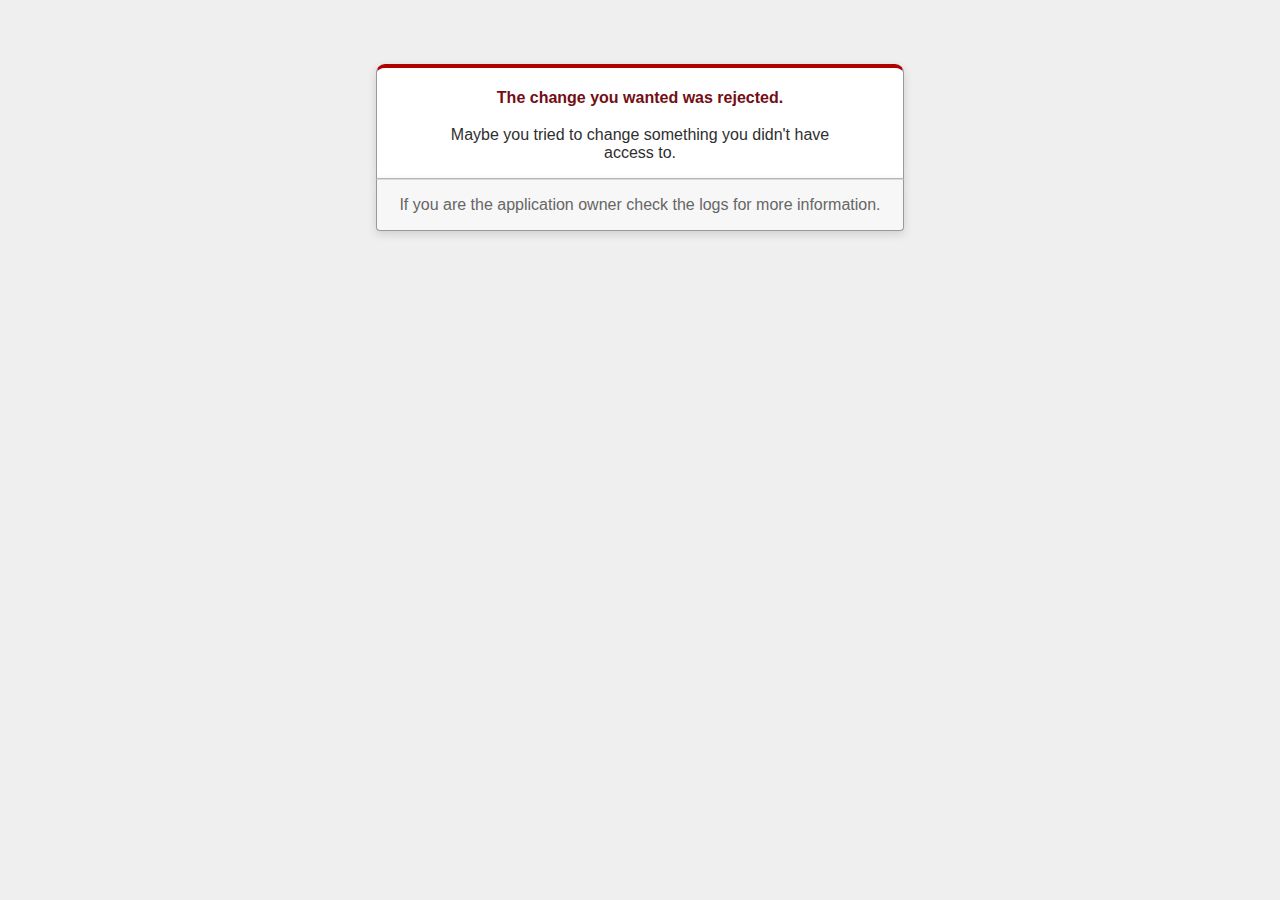
<file: w03/d03/alan/blog/public/422.html>
<!DOCTYPE html>
<html>
<head>
  <title>The change you wanted was rejected (422)</title>
  <meta name="viewport" content="width=device-width,initial-scale=1">
  <style>
  body {
    background-color: #EFEFEF;
    color: #2E2F30;
    text-align: center;
    font-family: arial, sans-serif;
    margin: 0;
  }

  div.dialog {
    width: 95%;
    max-width: 33em;
    margin: 4em auto 0;
  }

  div.dialog > div {
    border: 1px solid #CCC;
    border-right-color: #999;
    border-left-color: #999;
    border-bottom-color: #BBB;
    border-top: #B00100 solid 4px;
    border-top-left-radius: 9px;
    border-top-right-radius: 9px;
    background-color: white;
    padding: 7px 12% 0;
    box-shadow: 0 3px 8px rgba(50, 50, 50, 0.17);
  }

  h1 {
    font-size: 100%;
    color: #730E15;
    line-height: 1.5em;
  }

  div.dialog > p {
    margin: 0 0 1em;
    padding: 1em;
    background-color: #F7F7F7;
    border: 1px solid #CCC;
    border-right-color: #999;
    border-left-color: #999;
    border-bottom-color: #999;
    border-bottom-left-radius: 4px;
    border-bottom-right-radius: 4px;
    border-top-color: #DADADA;
    color: #666;
    box-shadow: 0 3px 8px rgba(50, 50, 50, 0.17);
  }
  </style>
</head>

<body>
  <!-- This file lives in public/422.html -->
  <div class="dialog">
    <div>
      <h1>The change you wanted was rejected.</h1>
      <p>Maybe you tried to change something you didn't have access to.</p>
    </div>
    <p>If you are the application owner check the logs for more information.</p>
  </div>
</body>
</html>
</file>
<file: w02/d03/alan/css_sizing_units/styles.css>
* {
  font-size: 14px;
}

h1 {
  font-size: 8em;
}

#my_square {
  background: blue;
  width: 25%;
  height: 100px;
}

#big-section {
  font-size: 2em;
}

#sub_square{
  background: green;
  width: 30%;
  height: 50px;
}

#container {
  width: 906px;
  margin: 20px auto;
}

.clearfix{
  clear: both;
}

body {
  text-align: center
}

footer {
  background-color: yellow;
  width: 500px;
  length: 200px;
}
</file>
<file: w02/d03/alan/hw_wk2_d3/css/styles.css>
/* 
Project Name: Ecard.ly
Client: General Assembly 
Author: Christopher Castig | @castig
Developer @GA in NYC
*/

/* Box Model Hack */
* {
     -moz-box-sizing: border-box; /* Firexfox */
     -webkit-box-sizing: border-box; /* Safari/Chrome/iOS/Android */
     box-sizing: border-box; /* IE */
}

html {
       background-color: #d6d6d6

}


/* Clear fix hack */
.clearfix{
     content: ".";
     display: block;
     clear: both;
     visibility: hidden;
     line-height: 0;
     height: 0;
}

.clear {
  clear: both;
}

header{
     text-align: center;
     background-image: url("../images/background.jpg");
     background-repeat: repeat-x;
}

h2 {
     font-size: 20px;
}

img {
     padding: 0px auto;
     margin: 5px 0px 10px 0px;
}

p {
     font-size: 12px;
     color: #000000;
     line-height: 125%;
     text-align: justify;
     margin: 0px 5px 0px 5px;
}

.brd {
     border-top: 1px dotted;
     border-bottom: 1px solid black;
}

a{
     color: $cc6633;
}

#container{
     width: 100%;
     margin: 0px auto;
}

#main_column {
     width: 640px;
     margin: 10px auto;
     background-color: white;
     float: left;
     padding: 15px 15px 15px 15px;
}

#main{
     width: 940px;
     margin: 0px auto;
}


#sidebar {
     width: 280px;
     float: left; 
     background-color: white;
     margin: 10px 0px 10px 20px ;
     padding: 10px 15px 15px 30px;
}

footer{
     text-align: center;
}

.center{
     margin-left: auto;
     margin-right: auto;
     width: 70%;

}

.center image {
     text-align: center;
}
</file>
<file: w02/d02/alan/homework/public/css/clean-blog.min.css>
/*!
 * Clean Blog v1.0.0 (http://startbootstrap.com)
 * Copyright 2014 Start Bootstrap
 * Licensed under Apache 2.0 (https://github.com/IronSummitMedia/startbootstrap/blob/gh-pages/LICENSE)
 */

body{font-family:Lora,'Times New Roman',serif;font-size:20px;color:#404040}p{line-height:1.5;margin:30px 0}p a{text-decoration:underline}h1,h2,h3,h4,h5,h6{font-family:'Open Sans','Helvetica Neue',Helvetica,Arial,sans-serif;font-weight:800}a{color:#404040}a:hover,a:focus{color:#0085a1}a img:hover,a img:focus{cursor:zoom-in}blockquote{color:gray;font-style:italic}hr.small{max-width:100px;margin:15px auto;border-width:4px;border-color:#fff}.navbar-custom{position:absolute;top:0;left:0;width:100%;z-index:3;font-family:'Open Sans','Helvetica Neue',Helvetica,Arial,sans-serif}.navbar-custom .navbar-brand{font-weight:800}.navbar-custom .nav li a{text-transform:uppercase;font-size:12px;font-weight:800;letter-spacing:1px}@media only screen and (min-width:768px){.navbar-custom{background:0 0;border-bottom:1px solid transparent}.navbar-custom .navbar-brand{color:#fff;padding:20px}.navbar-custom .navbar-brand:hover,.navbar-custom .navbar-brand:focus{color:rgba(255,255,255,.8)}.navbar-custom .nav li a{color:#fff;padding:20px}.navbar-custom .nav li a:hover,.navbar-custom .nav li a:focus{color:rgba(255,255,255,.8)}}@media only screen and (min-width:1170px){.navbar-custom{-webkit-transition:background-color .3s;-moz-transition:background-color .3s;transition:background-color .3s;-webkit-transform:translate3d(0,0,0);-moz-transform:translate3d(0,0,0);-ms-transform:translate3d(0,0,0);-o-transform:translate3d(0,0,0);transform:translate3d(0,0,0);-webkit-backface-visibility:hidden;backface-visibility:hidden}.navbar-custom.is-fixed{position:fixed;top:-61px;background-color:rgba(255,255,255,.9);border-bottom:1px solid #f2f2f2;-webkit-transition:-webkit-transform .3s;-moz-transition:-moz-transform .3s;transition:transform .3s}.navbar-custom.is-fixed .navbar-brand{color:#404040}.navbar-custom.is-fixed .navbar-brand:hover,.navbar-custom.is-fixed .navbar-brand:focus{color:#0085a1}.navbar-custom.is-fixed .nav li a{color:#404040}.navbar-custom.is-fixed .nav li a:hover,.navbar-custom.is-fixed .nav li a:focus{color:#0085a1}.navbar-custom.is-visible{-webkit-transform:translate3d(0,100%,0);-moz-transform:translate3d(0,100%,0);-ms-transform:translate3d(0,100%,0);-o-transform:translate3d(0,100%,0);transform:translate3d(0,100%,0)}}.intro-header{background-color:gray;background:no-repeat center center;background-attachment:scroll;-webkit-background-size:cover;-moz-background-size:cover;background-size:cover;-o-background-size:cover;margin-bottom:50px}.intro-header .site-heading,.intro-header .post-heading,.intro-header .page-heading{padding:100px 0 50px;color:#fff}@media only screen and (min-width:768px){.intro-header .site-heading,.intro-header .post-heading,.intro-header .page-heading{padding:150px 0}}.intro-header .site-heading,.intro-header .page-heading{text-align:center}.intro-header .site-heading h1,.intro-header .page-heading h1{margin-top:0;font-size:50px}.intro-header .site-heading .subheading,.intro-header .page-heading .subheading{font-size:24px;line-height:1.1,display:block;font-family:'Open Sans','Helvetica Neue',Helvetica,Arial,sans-serif;font-weight:300;margin:10px 0 0}@media only screen and (min-width:768px){.intro-header .site-heading h1,.intro-header .page-heading h1{font-size:80px}}.intro-header .post-heading h1{font-size:35px}.intro-header .post-heading .subheading,.intro-header .post-heading .meta{line-height:1.1;display:block}.intro-header .post-heading .subheading{font-family:'Open Sans','Helvetica Neue',Helvetica,Arial,sans-serif;font-size:24px;margin:10px 0 30px;font-weight:600}.intro-header .post-heading .meta{font-family:Lora,'Times New Roman',serif;font-style:italic;font-weight:300;font-size:20px}.intro-header .post-heading .meta a{color:#fff}@media only screen and (min-width:768px){.intro-header .post-heading h1{font-size:55px}.intro-header .post-heading .subheading{font-size:30px}}.post-preview>a{color:#404040}.post-preview>a:hover,.post-preview>a:focus{text-decoration:none;color:#0085a1}.post-preview>a>.post-title{font-size:30px;margin-top:30px;margin-bottom:10px}.post-preview>a>.post-subtitle{margin:0;font-weight:300;margin-bottom:10px}.post-preview>.post-meta{color:gray;font-size:18px;font-style:italic;margin-top:0}.post-preview>.post-meta>a{text-decoration:none;color:#404040}.post-preview>.post-meta>a:hover,.post-preview>.post-meta>a:focus{color:#0085a1;text-decoration:underline}@media only screen and (min-width:768px){.post-preview>a>.post-title{font-size:36px}}.section-heading{font-size:36px;margin-top:60px;font-weight:700}.caption{text-align:center;font-size:14px;padding:10px;font-style:italic;margin:0;display:block;border-bottom-right-radius:5px;border-bottom-left-radius:5px}footer{padding:50px 0 65px}footer .list-inline{margin:0;padding:0}footer .copyright{font-size:14px;text-align:center;margin-bottom:0}.floating-label-form-group{font-size:14px;position:relative;margin-bottom:0;padding-bottom:.5em;border-bottom:1px solid #eee}.floating-label-form-group input,.floating-label-form-group textarea{z-index:1;position:relative;padding-right:0;padding-left:0;border:none;border-radius:0;font-size:1.5em;background:0 0;box-shadow:none!important;resize:none}.floating-label-form-group label{display:block;z-index:0;position:relative;top:2em;margin:0;font-size:.85em;line-height:1.764705882em;vertical-align:middle;vertical-align:baseline;opacity:0;-webkit-transition:top .3s ease,opacity .3s ease;-moz-transition:top .3s ease,opacity .3s ease;-ms-transition:top .3s ease,opacity .3s ease;transition:top .3s ease,opacity .3s ease}.floating-label-form-group::not(:first-child){padding-left:14px;border-left:1px solid #eee}.floating-label-form-group-with-value label{top:0;opacity:1}.floating-label-form-group-with-focus label{color:#0085a1}form .row:first-child .floating-label-form-group{border-top:1px solid #eee}.btn{font-family:'Open Sans','Helvetica Neue',Helvetica,Arial,sans-serif;text-transform:uppercase;font-size:14px;font-weight:800;letter-spacing:1px;border-radius:0;padding:15px 25px}.btn-lg{font-size:16px;padding:25px 35px}.btn-default:hover,.btn-default:focus{background-color:#0085a1;border:1px solid #0085a1;color:#fff}.pager{margin:20px 0 0}.pager li>a,.pager li>span{font-family:'Open Sans','Helvetica Neue',Helvetica,Arial,sans-serif;text-transform:uppercase;font-size:14px;font-weight:800;letter-spacing:1px;padding:15px 25px;background-color:#fff;border-radius:0}.pager li>a:hover,.pager li>a:focus{color:#fff;background-color:#0085a1;border:1px solid #0085a1}.pager .disabled>a,.pager .disabled>a:hover,.pager .disabled>a:focus,.pager .disabled>span{color:gray;background-color:#404040;cursor:not-allowed}::-moz-selection{color:#fff;text-shadow:none;background:#0085a1}::selection{color:#fff;text-shadow:none;background:#0085a1}img::selection{color:#fff;background:0 0}img::-moz-selection{color:#fff;background:0 0}body{webkit-tap-highlight-color:#0085a1}
</file>
